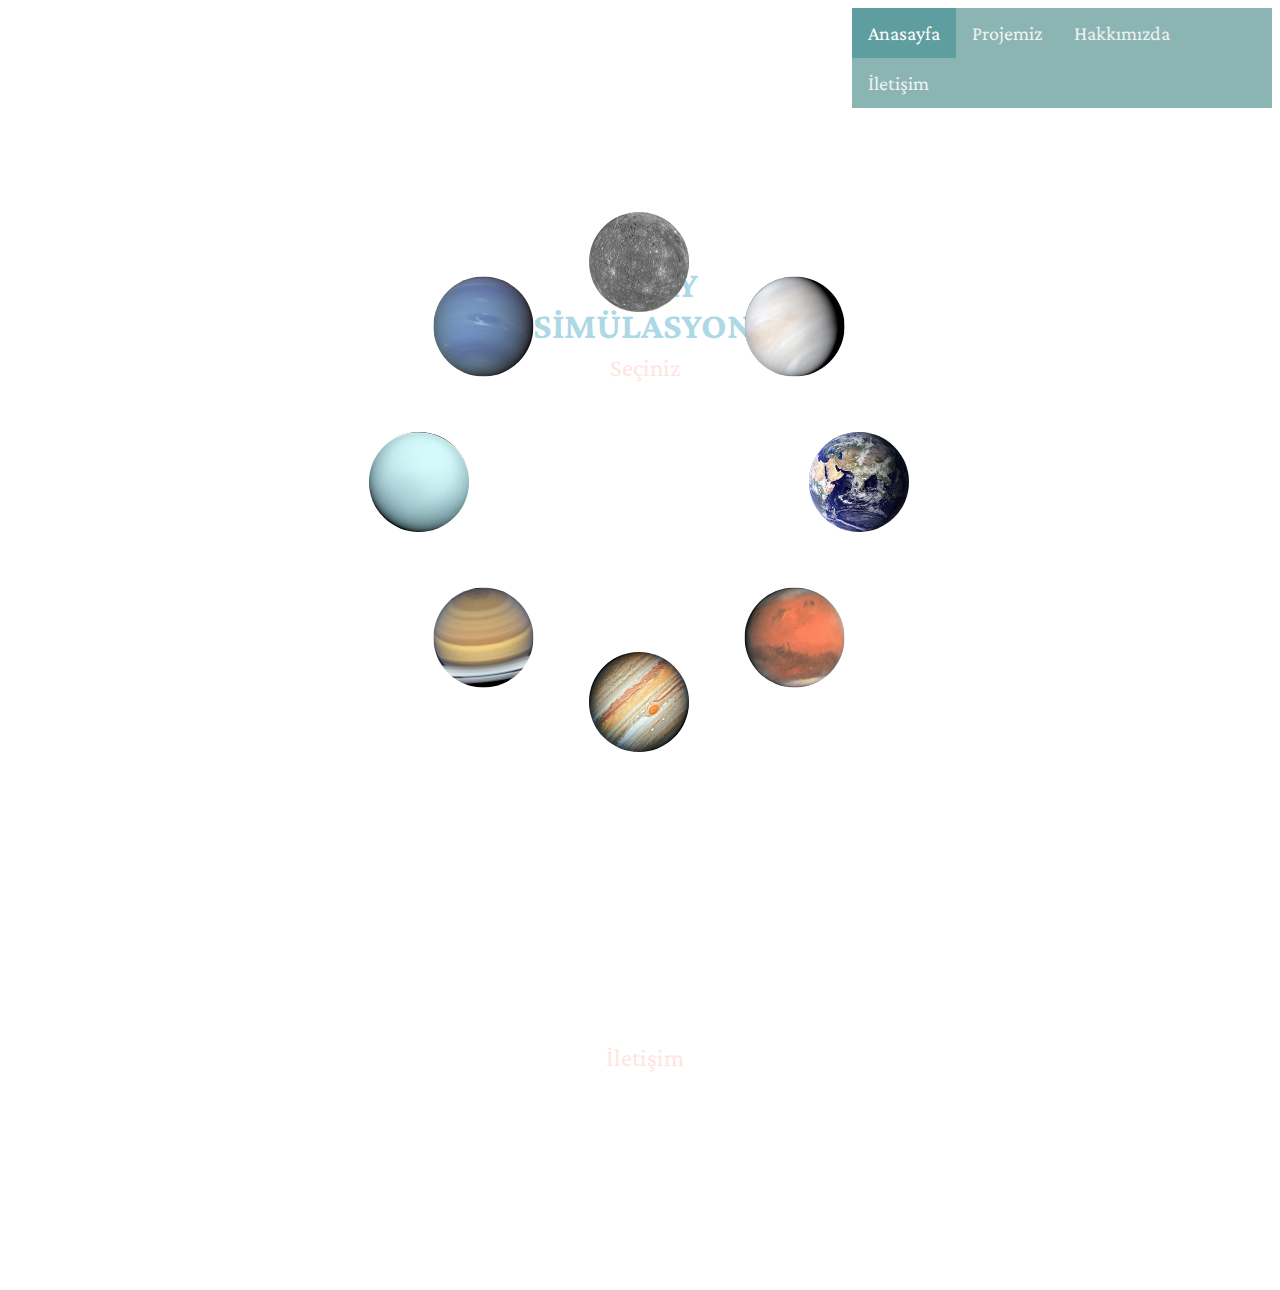
<file: index.html>
<!DOCTYPE html>
<html lang="tr">

<head>
    <title>Başak Süper Kümesi</title> <!--web sayfasının adı -->
    <link href="style.css" rel="stylesheet" /> <!--html sayfası için yazılmış css sayfası bağlanır -->
    <link rel="preconnect" href="https://fonts.gstatic.com"> 
    <link href="https://fonts.googleapis.com/css2?family=Crimson+Pro:wght@200&display=swap" rel="stylesheet"> <!-- yazılar için kullanılmış google font linki -->
    <meta charset="utf-8"> <!--Türkçe karakterler için tanımlanmış satır -->
    <meta name="viewport" content="width=device-width, initial-scale=1">

    <!-- global site etiketi (gtag.js) - Google Analytics -->
    <script async src="https://www.googletagmanager.com/gtag/js?id=G-EKZB29JN0D"></script>
    
    <script> 
        window.dataLayer = window.dataLayer || [];

        function gtag() {
            dataLayer.push(arguments);
        }
        gtag('js', new Date());

        gtag('config', 'G-EKZB29JN0D');

    </script>

</head>

<body>
    
    <!--web sayfasının sol üst kısmında yer alan ve html sayfaları arasında geçiş yapmamızı sağlayan bölüm-->
    <div class="topnav"> 
        <a class="active" href="index.html">Anasayfa</a>
        <a href="projemiz.html">Projemiz</a>
        <a href="hakkimizda.html">Hakkımızda</a>
        <a href="#footer-canvas">İletişim</a>
    </div>

    <!-- web sayfasının orta kısmında 8 tane gezegenin halka şeklinde dizilmesini sağlayan bölüm -->
    <div id="absolute-canvas">
        <div id="nav-container">
            <h1>UZAY<br>SİMÜLASYONU</h1> <!--gezegen halkasının orta kısmında yer alan başlık kısmı-->
            <p>Seçiniz</p>
           
            <!--gezegenler üzerinde mouse ile işlem yapmamızı sağlayan script fonksiyonlarının çağırıldığı bölüm-->
            <a onmouseover="fonk1()" onmouseout="normal()" onclick="alertfonk()" title="Dünya" href="#" id='deg0'><img src="3earth.jpg" alt="dünya" style="border-radius: 100%"></a>
            <a onmouseover="fonk2()" onmouseout="normal()" onclick="alertfonk()" title="Mars" href="#" id='deg45'><img src="4mars.jpg" alt="mars" style="border-radius: 100%"></a>
            <a onmouseover="fonk3()" onmouseout="normal()" onclick="alertfonk()" title="Jüpiter" href="#" id='deg90'><img src="5jupiter.png" alt="jüpiter" style="border-radius: 100%"></a>
            <a onmouseover="fonk4()" onmouseout="normal()" onclick="alertfonk()" title="Satürn" href="#" id='deg135'><img src="6saturn.jpg" alt="satürn" style="border-radius: 100%"></a>
            <a onmouseover="fonk5()" onmouseout="normal()" onclick="alertfonk()" title="Uranüs" href="#" id='deg180'><img src="7uranus.jpg" alt="uranüs" style="border-radius: 100%"></a>
            <a onmouseover="fonk6()" onmouseout="normal()" onclick="alertfonk()" title="Neptün" href="#" id='deg225'><img src="8neptune.jpg" alt="neptün" style="border-radius: 100%"></a>
            <a onmouseover="fonk7()" onmouseout="normal()" onclick="alertfonk()" title="Merkür" href="#" id='deg270'><img src="1mercury.jpg" alt="merkür" style="border-radius: 100%"></a>
            <a onmouseover="fonk8()" onmouseout="normal()" onclick="alertfonk()" title="Venüs" href="#" id='deg315'><img src="2venus.jpg" alt="venüs" style="border-radius: 100%"></a>
        </div>

        <div id="footer-canvas">
            <p>İletişim</p> <!-- web sitesi için iletişim bilgilerinin yer alacağı bölüm -->
        </div>

        <button onclick="topFunction()" id="myBtn" title="Başa dön">Top</button> <!--sayfa iinde alt kısımlara indikçe karşımıza çıkacak olan buton. Bu buton ile sayfanın en üst kısmına geçiş yapabiliriz -->
    </div>

    <script src="script.js"></script> <!-- script fonksiyonlarının bulunduğu sayfayı html sayfasına bağlayan kısım  -->
</body>

</html>
</file>
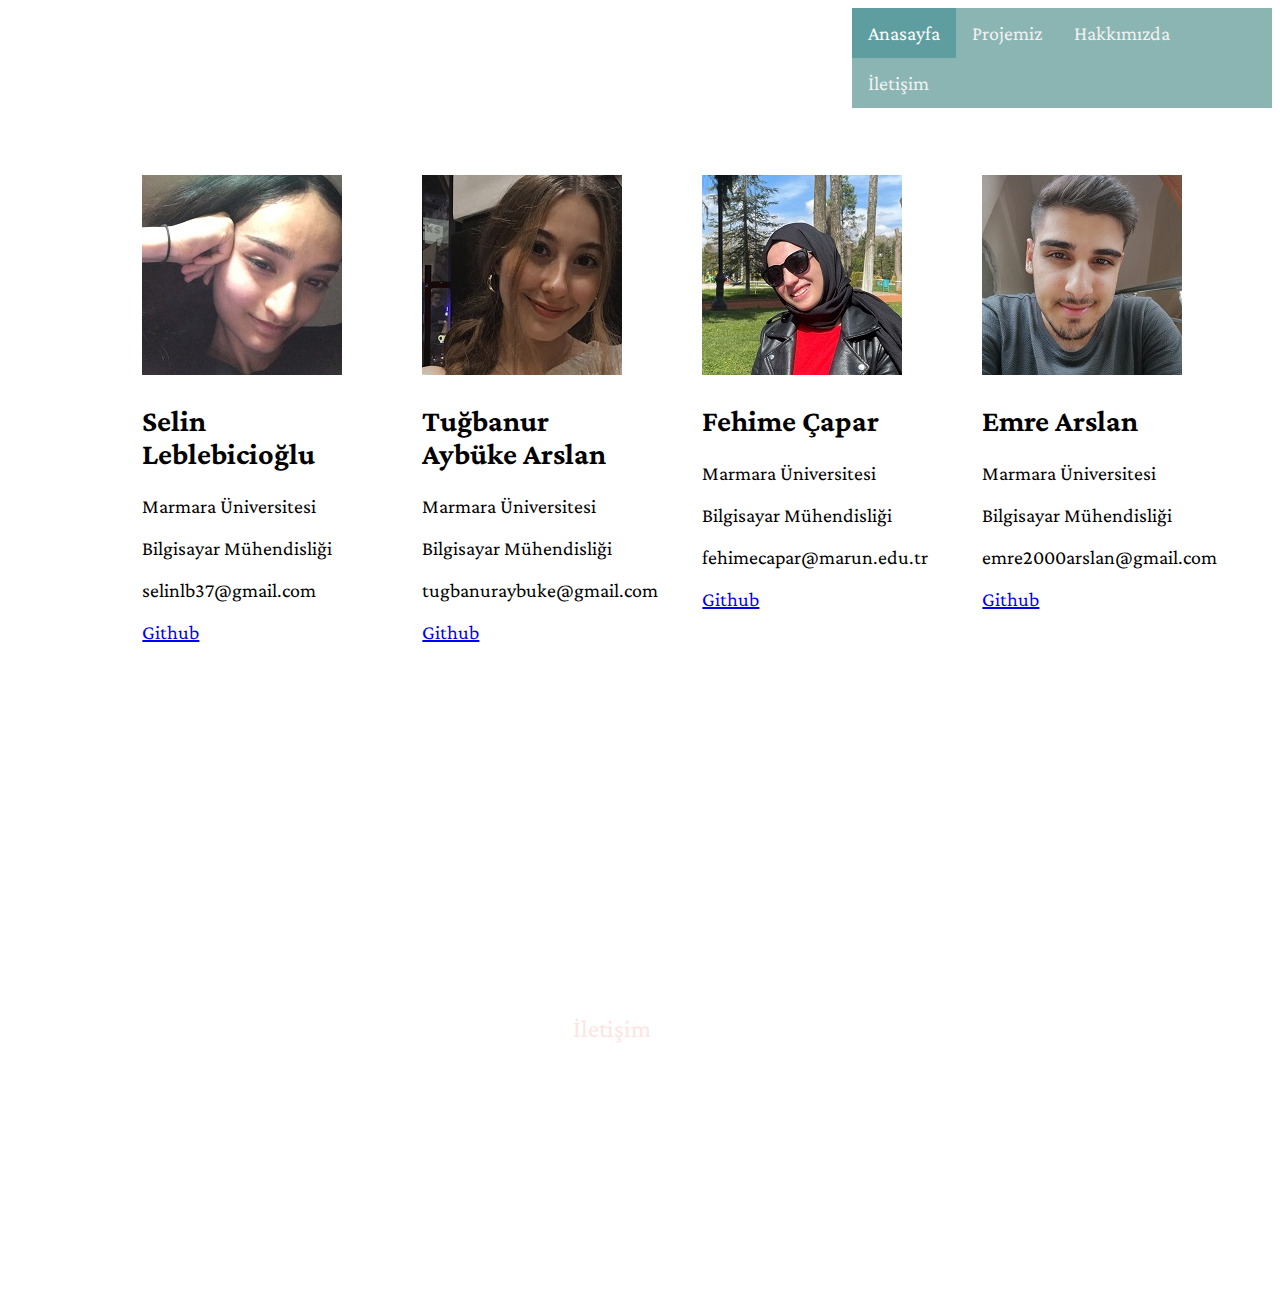
<file: hakkimizda.html>
<!DOCTYPE html>
<html lang="tr">

<head>
    <title>Projemiz</title>
    <link href="style.css" rel="stylesheet" />
    <meta charset="utf-8">
    <meta name="viewport" content="width=device-width, initial-scale=1">
    <link rel="preconnect" href="https://fonts.gstatic.com">
    <link href="https://fonts.googleapis.com/css2?family=Crimson+Pro:wght@200&display=swap" rel="stylesheet">

    <style>
        #container {
            display: flex;
            justify-content: center;
            align-items: center;
            flex-direction: row;
            position: absolute;
            top: 15%;
            left: 8%;
        }

        .hakkimizda {
            display: inline-block;
            width: 200px;
            height: 400px;
            margin: 40px;
            font-family: 'Crimson Pro', serif;
            font-size: 20px;
        }

    </style>

</head>

<body>

    <div class="topnav">
        <a class="active" href="index.html">Anasayfa</a>
        <a href="projemiz.html">Projemiz</a>
        <a href="hakkimizda.html">Hakkımızda</a>
        <a href="#footer-canvas">İletişim</a>
    </div>

    <div id="container">
        <div class="hakkimizda">
            <img src="Vesikal%C4%B1k.JPG" alt="selin">
            <h2>Selin Leblebicioğlu</h2>
            <p>Marmara Üniversitesi</p>
            <p>Bilgisayar Mühendisliği</p>
            <p>selinlb37@gmail.com</p>
            <a href="https://github.com/selinlb" target="_blank">Github</a>
        </div>

        <div class="hakkimizda">
            <img src="aybuke.jpg" alt="aybuke">
            <h2>Tuğbanur Aybüke Arslan</h2>
            <p>Marmara Üniversitesi</p>
            <p>Bilgisayar Mühendisliği</p>
            <p>tugbanuraybuke@gmail.com</p>
            <a href="https://github.com/aybukearslann" target="_blank">Github</a>
        </div>

        <div class="hakkimizda">
            <img src="feyme.jpeg" alt="feyme">
            <h2>Fehime Çapar</h2>
            <p>Marmara Üniversitesi</p>
            <p>Bilgisayar Mühendisliği</p>
            <p>fehimecapar@marun.edu.tr</p>
            <a href="https://github.com/fehimecapar" target="_blank">Github</a>
        </div>

        <div class="hakkimizda">
            <img src="emre.jpg" alt="emre">
            <h2>Emre Arslan</h2>
            <p>Marmara Üniversitesi</p>
            <p>Bilgisayar Mühendisliği</p>
            <p>emre2000arslan@gmail.com</p>
            <a href="https://github.com/EmreB12" target="_blank">Github</a>
        </div>

    </div>

    <div id="footer-canvas">
        <p>İletişim</p>
    </div>

    <button onclick="topFunction()" id="myBtn" title="Go to top">Top</button>

    <script src="script.js"></script>
</body>


</html>
</file>
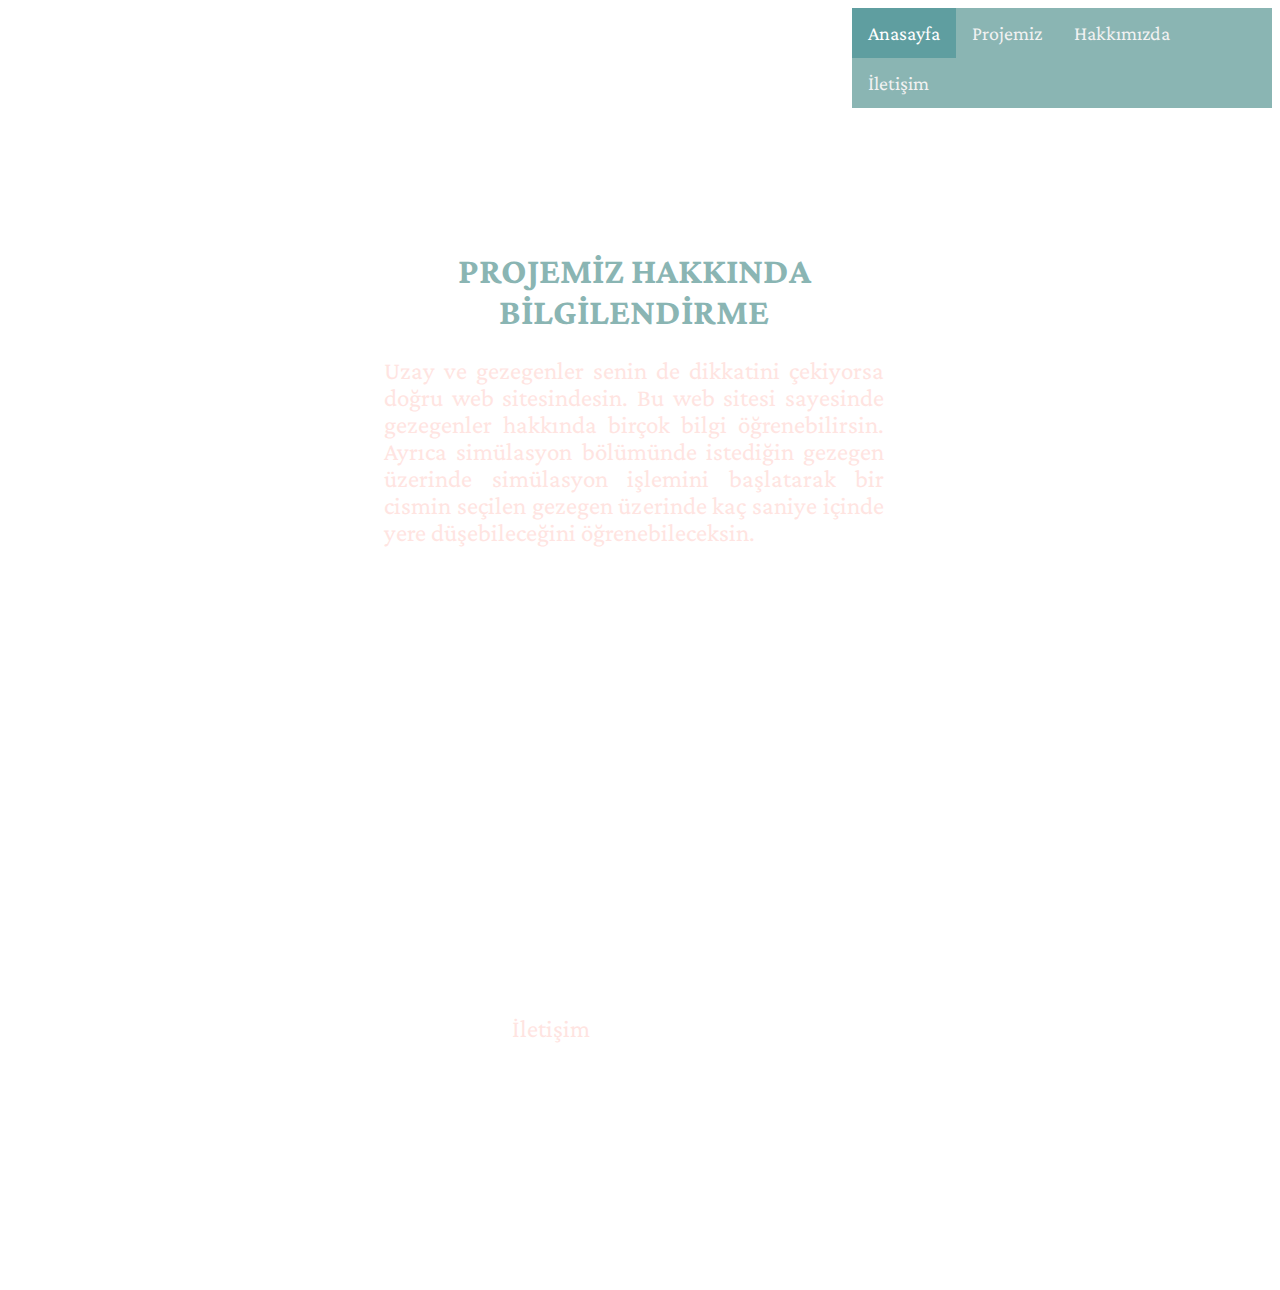
<file: projemiz.html>
<!DOCTYPE html>
<html lang="tr">

<head>
    <title>Projemiz</title> <!--web sayfasının adı -->
    <link href="style.css" rel="stylesheet" /> <!-- html sayfasını css sayfasına bağlayan kod parçacığı -->
    <meta charset="utf-8">
    <meta name="viewport" content="width=device-width, initial-scale=1">
    <link rel="preconnect" href="https://fonts.gstatic.com">
    <link href="https://fonts.googleapis.com/css2?family=Crimson+Pro:wght@200&display=swap" rel="stylesheet"> <!-- yazılar için kullanılmış google font linki -->
    
    <!-- proje hakkında bilgilendirme yapılan bölümün sayfa tasarımının yapıldığı kısım-->
    <style>
        #div-container {
            height: 500px; /* yükseklik belirlenir*/
            width: 500px; /* genişlik belirlenir*/
            position: absolute; /*ilk konumlanan öğeye göre diğer öğelerin konumlandırılması sağlanır*/
            top: 25%; /* üst boşluk*/
            left: 30%;/* sol boşluk*/
        }

        p {
            text-align: justify;/* çizgiler, her satırın eşit genişliğe sahip olması için uzatılır*/
            font-size: 25px;  /* yazıların büyüklüğü*/
            font-family: 'Crimson Pro', serif;/* yazılar için kullanılan google font*/
            color: mistyrose; /* yazı rengi*/ 
        }

        h1 {
            text-align: center; /* merkezi metin hizalaması yapılır*/
            font-size: 37px;  /* yazıların büyüklüğü*/
            font-family: 'Crimson Pro', serif; /* yazılar için kullanılan google font*/
            color: rgb(138, 181, 179); /* yazı rengi*/
        }

    </style>

</head>

<body>
    
    <!--web sayfasının sol üst kısmında yer alan ve html sayfaları arasında geçiş yapmamızı sağlayan bölüm-->
    <div class="topnav">
        <a class="active" href="index.html">Anasayfa</a>
        <a href="projemiz.html">Projemiz</a>
        <a href="hakkimizda.html">Hakkımızda</a>
        <a href="#footer-canvas">İletişim</a>
    </div>

       <!--projemiz hakkında bilgilendirme yapılan bölüm-->
    <div id="div-container">

        <h1> PROJEMİZ HAKKINDA BİLGİLENDİRME</h1>

        <p>Uzay ve gezegenler senin de dikkatini çekiyorsa doğru web sitesindesin. Bu web sitesi sayesinde gezegenler hakkında birçok bilgi öğrenebilirsin. Ayrıca simülasyon bölümünde istediğin gezegen üzerinde simülasyon işlemini başlatarak bir cismin seçilen gezegen üzerinde kaç saniye içinde yere düşebileceğini öğrenebileceksin.</p>
    </div>

    <div id="footer-canvas">
        <p>İletişim</p>  <!-- web sitesi için iletişim bilgilerinin yer alacağı bölüm -->
    </div>

    <button onclick="topFunction()" id="myBtn" title="Go to top">Top</button> <!--sayfa iinde alt kısımlara indikçe karşımıza çıkacak olan buton. Bu buton ile sayfanın en üst kısmına geçiş yapabiliriz -->

    <script src="script.js"></script> <!-- javascript fonksiyonlarını kullanmak için html sayfasının Jscript sayfasına bağlandığı kısım -->

</body>

</html>
</file>
<file: style.css>
* {
    box-sizing: border-box;
}

html {
    scroll-behavior: smooth;
}

body {
    background-image: url("https://www.nasa.gov/sites/default/files/thumbnails/image/c4.jpg");
    background-repeat: no-repeat;
    background-size: cover;
}

.topnav {
    background-color: rgb(138, 181, 179);
    overflow: hidden;
    float: right;
    width: 420px;
}


.topnav a {
    float: left;
    padding: 14px 16px;
    font-size: 20px;
    text-decoration: none;
    font-family: 'Crimson Pro', serif;
    color: #f2f2f2;
    text-align: center;
}


.topnav a:hover {
    background-color: aliceblue;
    color: black;
}


.topnav a.active {
    background-color: cadetblue;
    color: white;
}

#absolute-canvas a {
    display: flex;
    justify-content: center;
    align-items: center;
    font-family: 'Crimson Pro', serif;
    font-size: 20px;
    color: palegreen;
    text-decoration: none;
    position: absolute;
    top: 48%;
    left: 46%;
    width: 100px;
    height: 100px;
    border-radius: 100%;
}

#absolute-canvas h1 {
    position: absolute;
    color: lightblue;
    font-family: 'Crimson Pro', serif;
    text-align: center;
    margin-top: 20%;
    margin-bottom: 50%;
    margin-right: 50%;
    margin-left: 41%;
    font-size: 37px;
}

#absolute-canvas p {
    position: absolute;
    color: mistyrose;
    font-family: 'Crimson Pro', serif;
    text-align: center;
    margin-top: 27%;
    margin-bottom: 50%;
    margin-right: 50%;
    margin-left: 47%;
    font-size: 25px;
}

#footer-canvas {
    position: absolute;
    top: 110%;
    left: 40%;
    width: 200px;
    height: 300px;
    color: mistyrose;
    font-family: 'Crimson Pro', serif;
    font-size: 25px;
    text-align: center;
}

#myBtn {
    display: none;
    position: fixed;
    bottom: 20px;
    right: 30px;
    font-size: 18px;
    border: none;
    outline: none;
    background-color: cadetblue;
    color: white;
    cursor: pointer;
    padding: 10px;
    border-radius: 20%;
}

#myBtn:hover {
    background-color: aliceblue;
    color: black;
}

#deg0 {
    transform: rotate(0deg) translate(220px) rotate(-0deg);
}

#deg45 {
    transform: rotate(45deg) translate(220px) rotate(-45deg);
}

#deg90 {
    transform: rotate(90deg) translate(220px) rotate(-90deg);
}

#deg135 {
    transform: rotate(135deg) translate(220px) rotate(-135deg);
}

#deg180 {
    transform: rotate(180deg) translate(220px) rotate(-180deg);
}

#deg225 {
    transform: rotate(225deg) translate(220px) rotate(-225deg);
}

#deg270 {
    transform: rotate(270deg) translate(220px) rotate(-270deg);
}

#deg315 {
    transform: rotate(315deg) translate(220px) rotate(-315deg);
}
</file>
